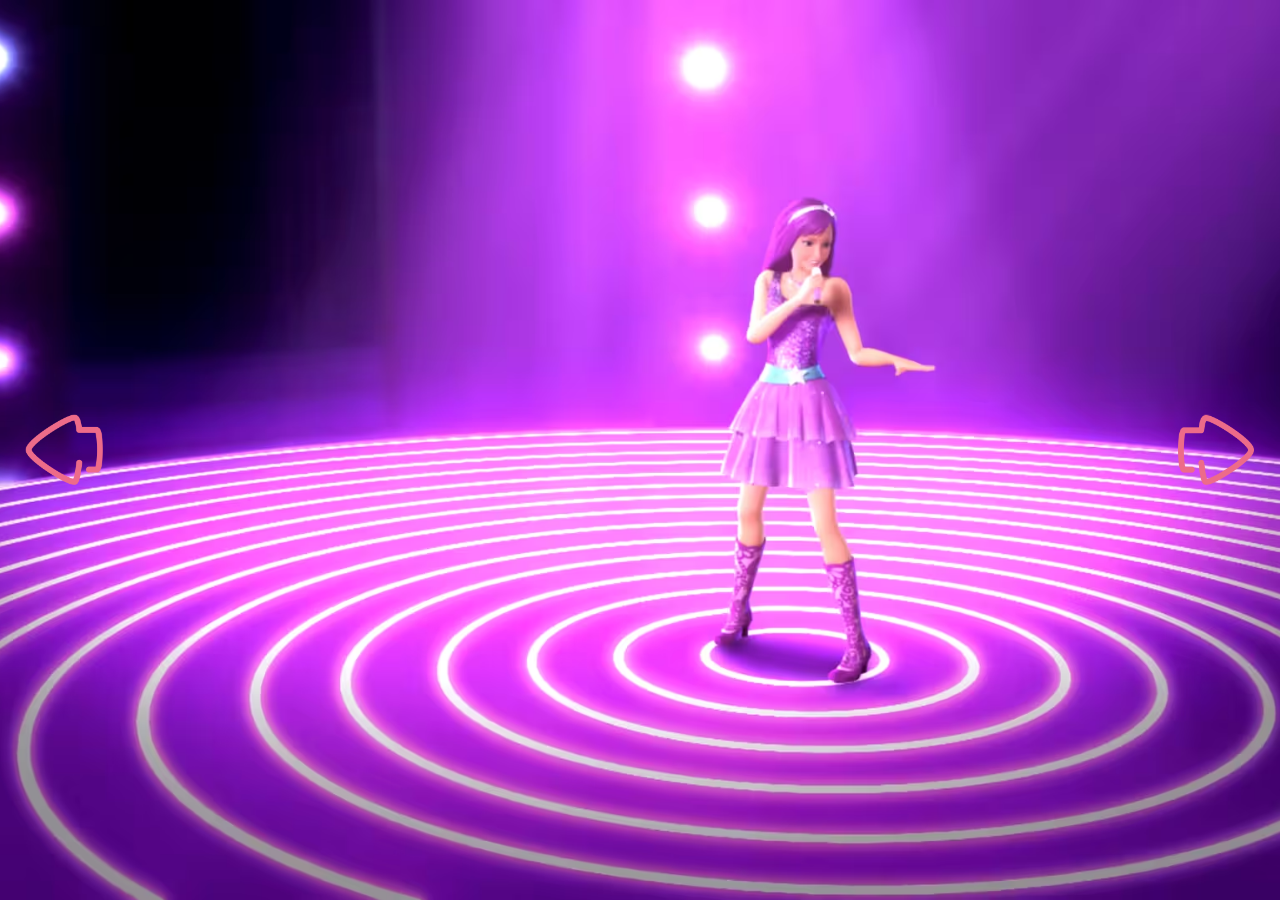
<file: index.html>
<!DOCTYPE html>
<html lang="en">
<head>
  <meta charset="UTF-8">
  <meta name="viewport" content="width=device-width, initial-scale=1.0">
  <title>Barbie</title>
  <meta name="google" content="notranslate">
  <link rel="shortcut icon" href="assets/favicon.webp" type="image/x-icon">
  <link rel="stylesheet" href="style.css">
</head>
<body style="--clr: #7422aa; --clr2: #9b949b;">
  <section style="--bg: url(assets/img-1.avif); ">
    <a href="index7.html"></a>
    <a href="index2.html"></a>
  </section>
</body>
</html>
</file>
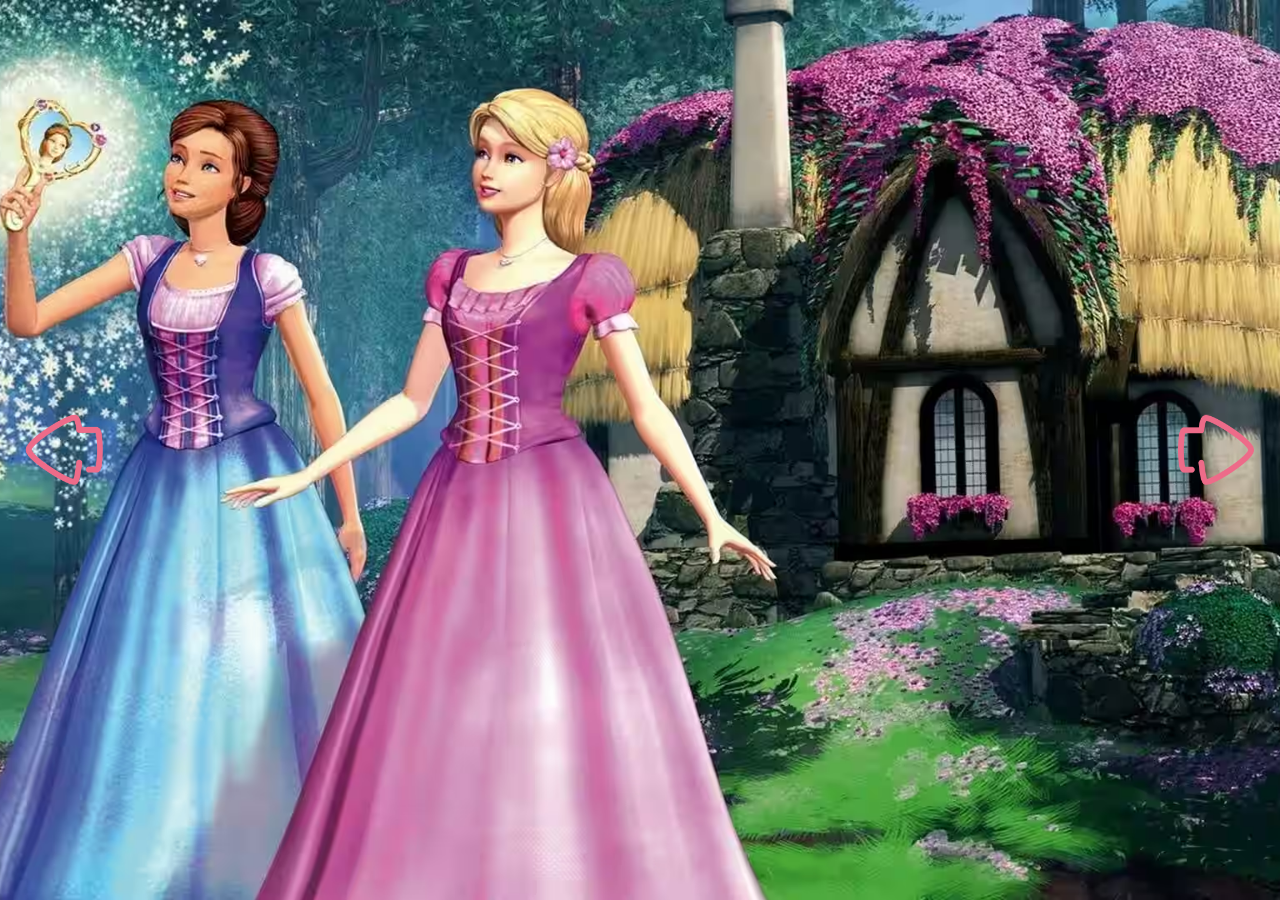
<file: index2.html>
<!DOCTYPE html>
<html lang="en">
<head>
  <meta charset="UTF-8">
  <meta name="viewport" content="width=device-width, initial-scale=1.0">
  <title>Barbie</title>
  <meta name="google" content="notranslate">
  <link rel="shortcut icon" href="assets/favicon.webp" type="image/x-icon">
  <link rel="stylesheet" href="style.css">
</head>
<body style="--clr: #0f3c41; --clr2: #82b8df">
  <section style="--bg: url(assets/img-2.avif); ">
    <a href="index.html"></a>
    <a href="index3.html"></a>
  </section>
</body>
</html>
</file>
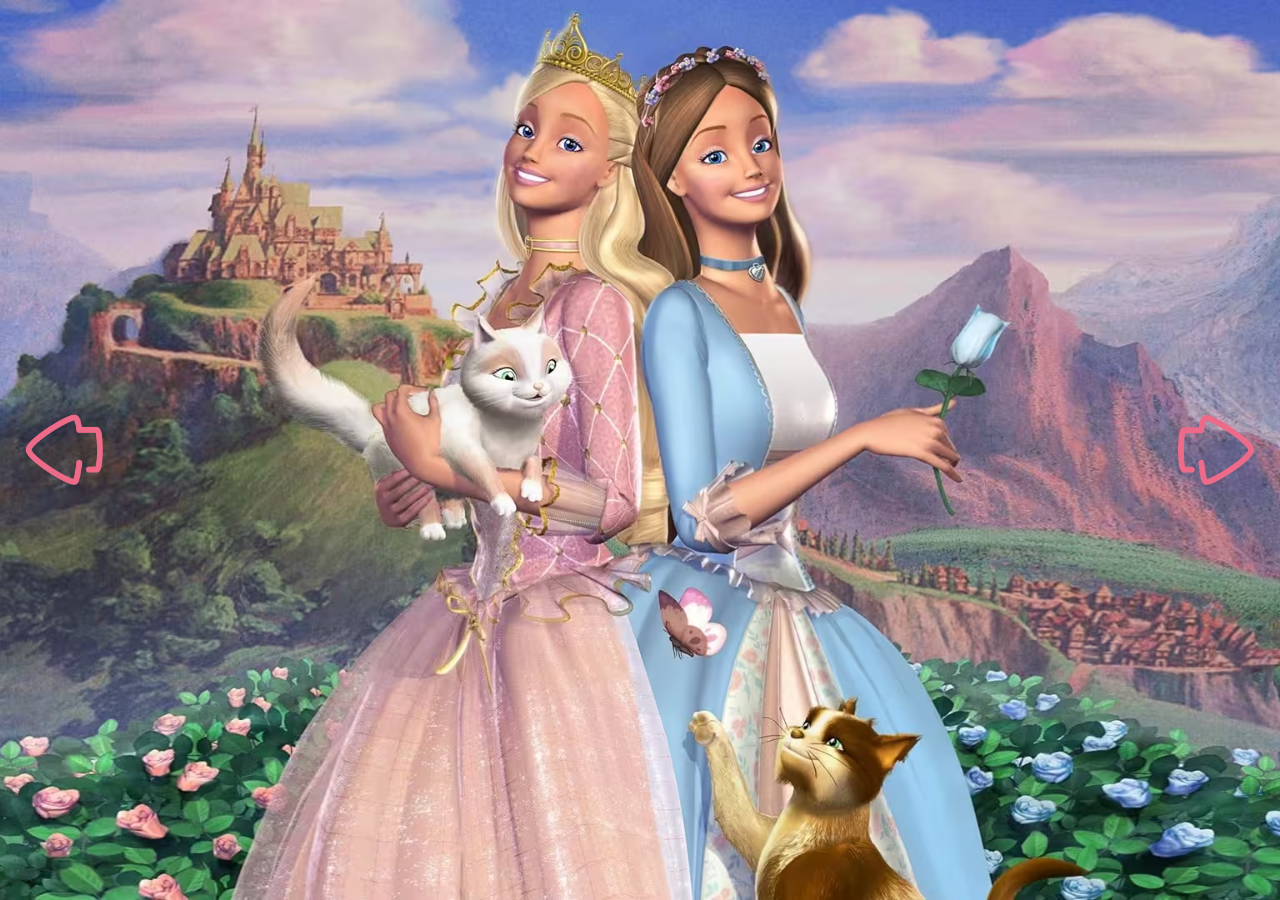
<file: index3.html>
<!DOCTYPE html>
<html lang="en">
<head>
  <meta charset="UTF-8">
  <meta name="viewport" content="width=device-width, initial-scale=1.0">
  <title>Barbie</title>
  <meta name="google" content="notranslate">
  <link rel="shortcut icon" href="assets/favicon.webp" type="image/x-icon">
  <link rel="stylesheet" href="style.css">
</head>
<body style="--clr: #5978cb;--clr2: #2c5642">
  <section style="--bg: url(assets/img-3.avif)">
    <a href="index2.html"></a>
    <a href="index4.html"></a>
  </section>
</body>
</html>
</file>
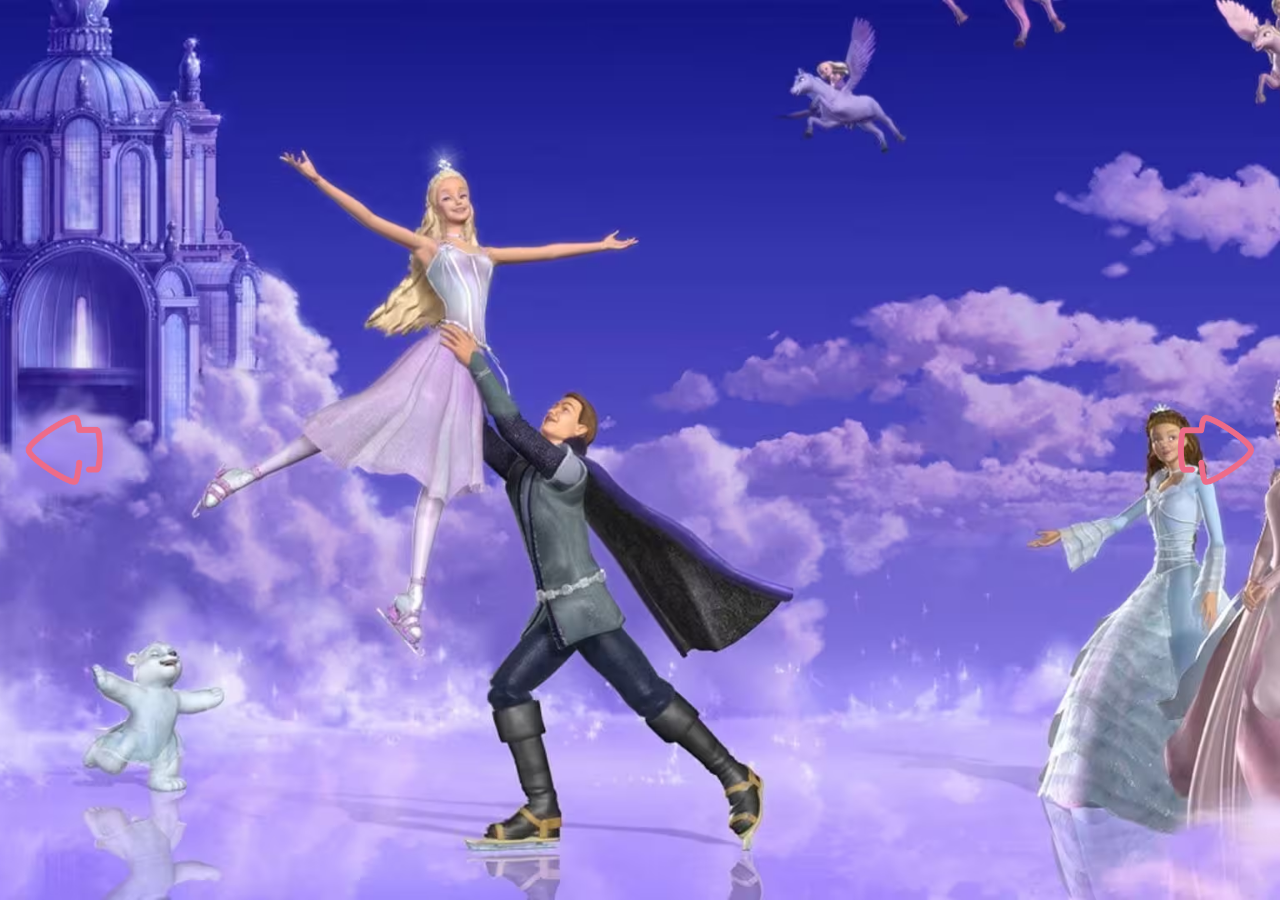
<file: index4.html>
<!DOCTYPE html>
<html lang="en">
<head>
  <meta charset="UTF-8">
  <meta name="viewport" content="width=device-width, initial-scale=1.0">
  <title>Barbie</title>
  <meta name="google" content="notranslate">
  <link rel="shortcut icon" href="assets/favicon.webp" type="image/x-icon">
  <link rel="stylesheet" href="style.css">
</head>
<body style="--clr: #1a1c8d; --clr2: #b89ffc">
  <section style="--bg: url(assets/img-4.avif)">
    <a href="index3.html"></a>
    <a href="index5.html"></a>
  </section>
</body>
</html>
</file>
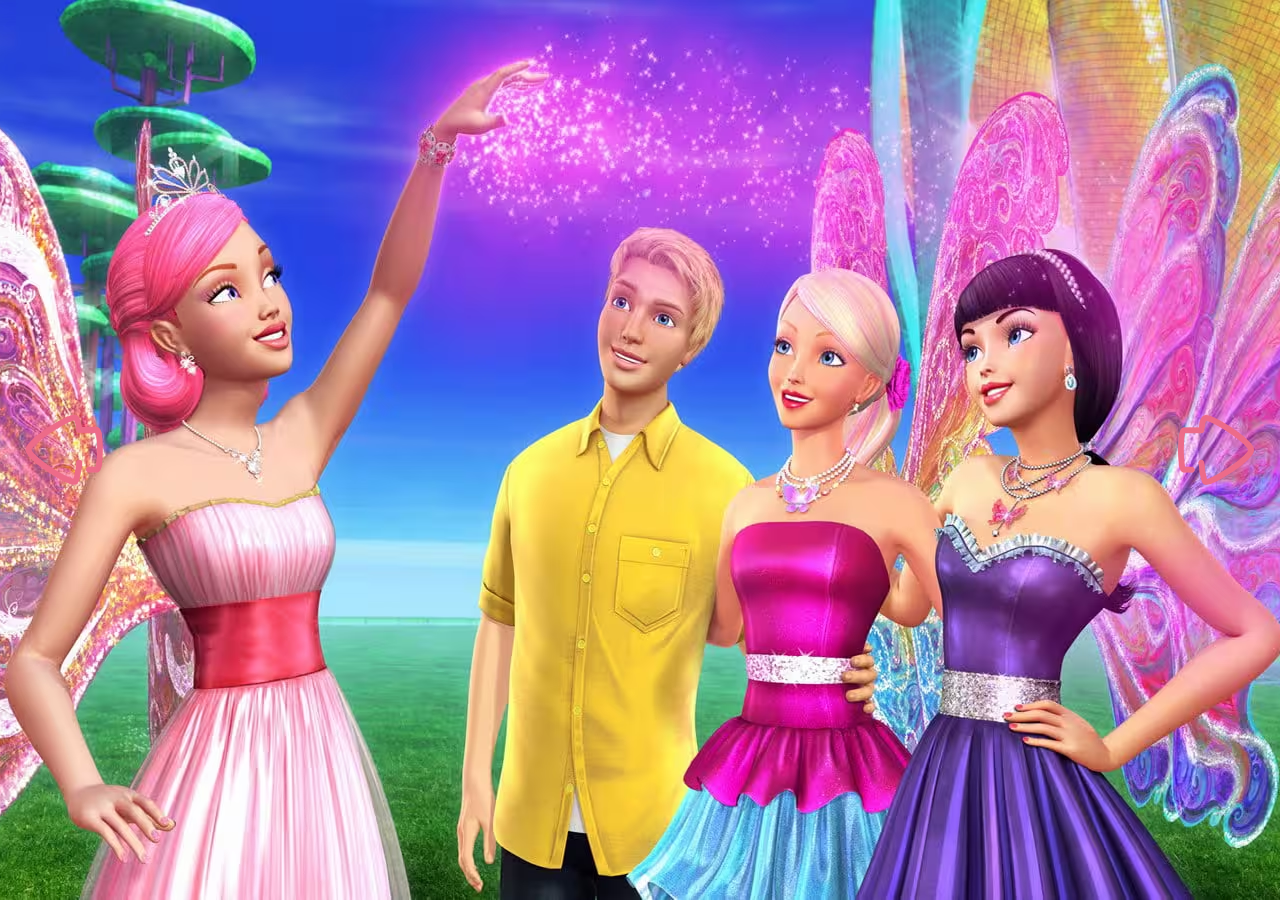
<file: index5.html>
<!DOCTYPE html>
<html lang="en">
<head>
  <meta charset="UTF-8">
  <meta name="viewport" content="width=device-width, initial-scale=1.0">
  <title>Barbie</title>
  <meta name="google" content="notranslate">
  <link rel="shortcut icon" href="assets/favicon.webp" type="image/x-icon">
  <link rel="stylesheet" href="style.css">

</head>
<body style="--clr: #2340dc; --clr2: #51b18b">
  <section style="--bg: url(assets/img-5.avif)">
    <a href="index4.html"></a>
    <a href="index6.html"></a>
  </section>
</body>
</html>
</file>
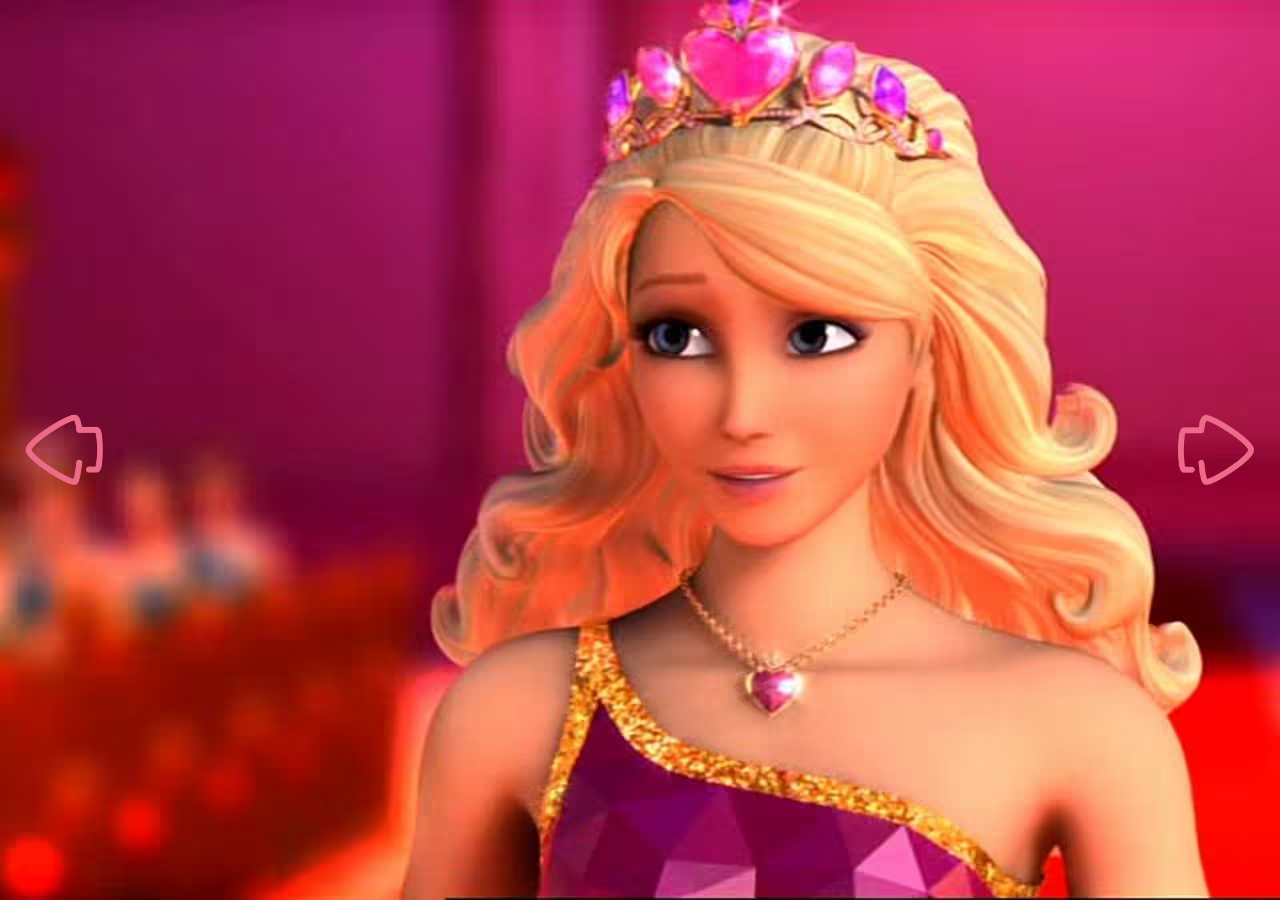
<file: index6.html>
<!DOCTYPE html>
<html lang="en">
  <head>
    <meta charset="UTF-8" />
    <meta name="viewport" content="width=device-width, initial-scale=1.0" />
    <title>Barbie</title>
    <meta name="google" content="notranslate" />
    <link rel="shortcut icon" href="assets/favicon.webp" type="image/x-icon" />
    <link rel="stylesheet" href="style.css" />
  </head>
  <body style="--clr: #9b1663; --clr2: #ff4622">
    <section style="--bg: url(assets/img-6.avif)">
      <a href="index5.html"></a>
      <a href="index7.html"></a>
    </section>
  </body>
</html>
</file>
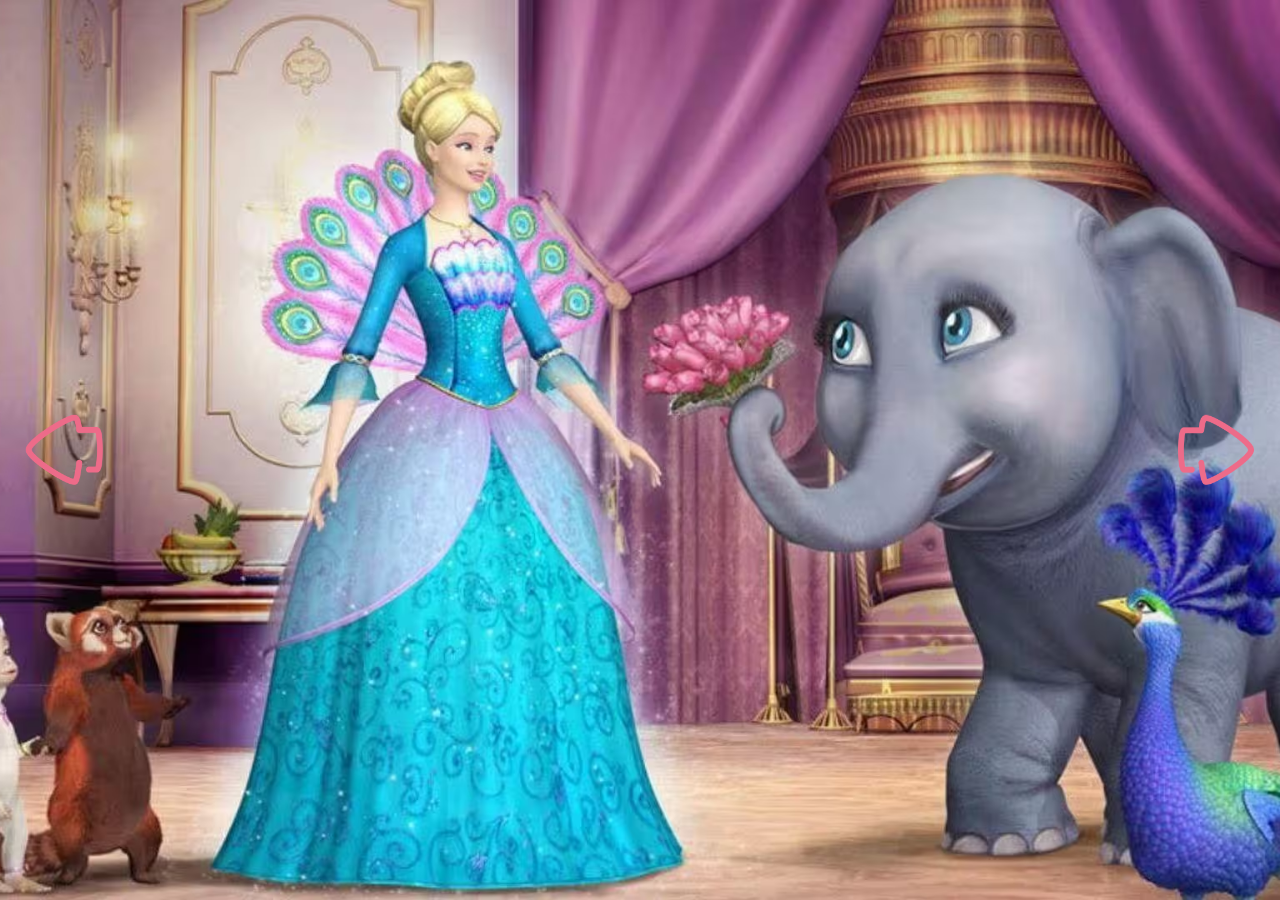
<file: index7.html>
<!DOCTYPE html>
<html lang="en">
  <head>
    <meta charset="UTF-8" />
    <meta name="viewport" content="width=device-width, initial-scale=1.0" />
    <title>Barbie</title>
    <meta name="google" content="notranslate" />
    <link rel="shortcut icon" href="assets/favicon.webp" type="image/x-icon" />
    <link rel="stylesheet" href="style.css" />
  </head>
  <body style="--clr: #995284; --clr2: #f1ccaa">
    <section style="--bg: url(assets/img-7.avif)">
      <a href="index6.html"></a>
      <a href="index.html"></a>
    </section>
  </body>
</html>
</file>
<file: style.css>
*,
*::after,
*::before {
  box-sizing: border-box;
  margin: 0;
  padding: 0;
  font-family: sans-serif, system-ui, -apple-system, BlinkMacSystemFont, 'Segoe UI', Roboto, Oxygen, Ubuntu, Cantarell, 'Open Sans', 'Helvetica Neue';
  -webkit-tap-highlight-color: transparent;
}

html{
  scroll-behavior: smooth;
  scrollbar-width: thin;
}

body {
  height: 100vh;
  width: 100%;
  display: flex;
  flex-wrap: wrap;
  place-content: center;
  background-image: linear-gradient(
    to bottom,
    var(--clr),
    var(--clr2)
  );
  overflow: hidden;
  transform-style: preserve-3d;
  perspective: 10001px;
}

@view-transition {
  navigation: auto;
}

section {
  background-image: var(--bg);
  background-size: cover;
  background-position: center;
  position: fixed;
  width: 100%;
  height: 100%;
  inset: 0;
  display: flex;
  view-transition-name: section;

  &::before,
  &::after {
    content: '';
    display: block;
    width: 6vmax;
    height: 5.5vmax;
    position: absolute;
    top: 50%;
    transform: translateY(-50%);
    pointer-events: none;
    background-image: url('assets/arrow.png');
    background-size: cover;
    background-position: center;
    background-blend-mode: multiply;
  }

  &::before {
    left: 2vmax;
    transform:  translateY(-50%) scaleX(-1);
  }

  &::after {
    right: 2vmax; 
  }

  a {
    width: 50%;
    height: 100%;
    display: block;
    background-color: transparent;
  }
}

::view-transition-new(section) {
  animation: fadeIn 1s ease forwards;
}

::view-transition-old(section) {
  animation: fadeIn 1s ease reverse forwards;
}


@keyframes fadeIn {
  0% {
    transform-origin: 50% 100%;
    transform: perspective(10000px) rotateX(90deg);
  }
  100% {
    transform-origin: 50% 100%;
    transform: perspective(10000px) rotateX(0deg);
  }
}
</file>
